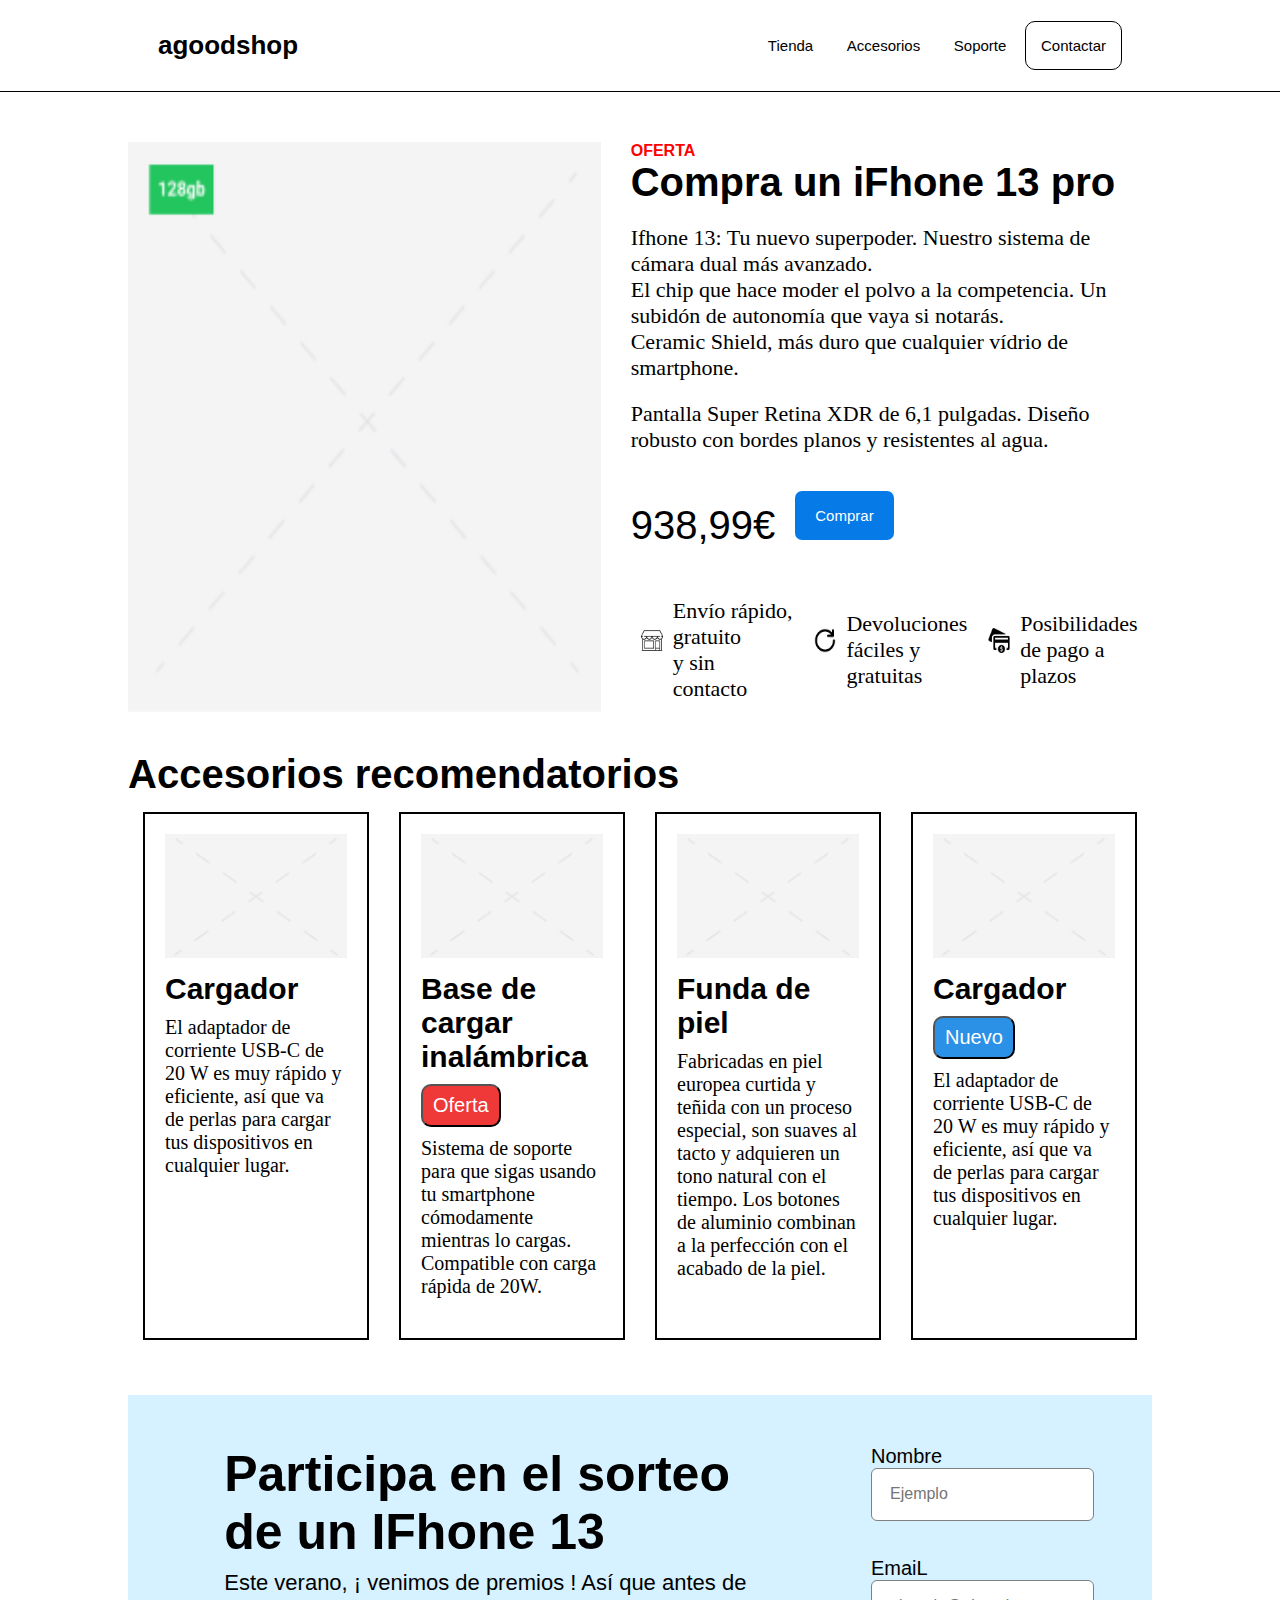
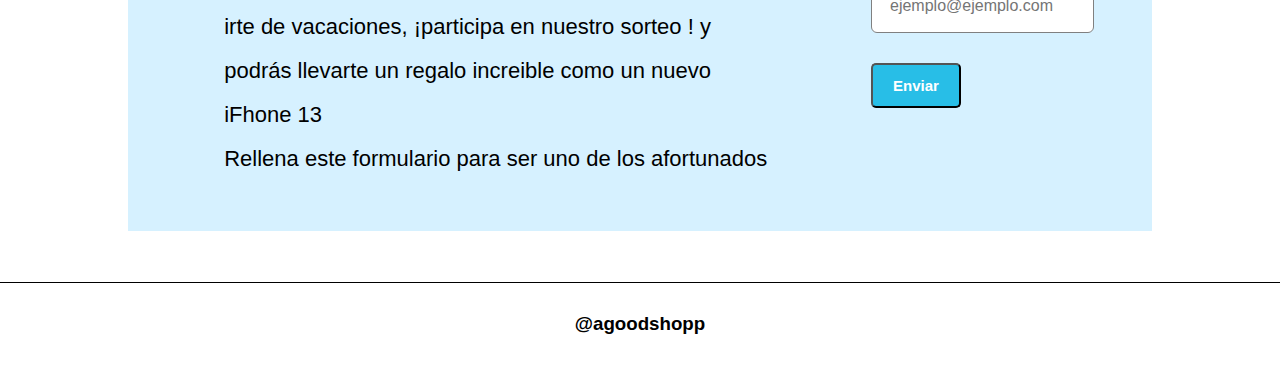
<file: index.html>
<!DOCTYPE html>
<html lang="en">

<head>
    <meta charset="UTF-8">
    <meta name="viewport" content="width=device-width, initial-scale=1.0">
    <title>Document</title>
    <link rel="stylesheet" href="styles.css">


</head>

<body>
    <header class="cabecera" id="cabecera">
        <nav id="cabeceraa">
            <h1>agoodshop</h1>
            <ul class="navegador">
                <a href="">Tienda</a>
                <a href="#articulos">Accesorios</a>
                <a href="">Soporte</a>
                <a href="" class="contacto">Contactar</a>
            </ul>
        </nav>
    </header>
    <article>

        <section class="anuncio-principal">
            <div class="principal">
                <img src="Captura de pantalla 2025-01-31 084945.png" alt="">
                <div class="oferta">
                    <h4>OFERTA</h4>
                    <h1>Compra un iFhone 13 pro</h1>
                    <p id="p-oferta">Ifhone 13: Tu nuevo superpoder. Nuestro sistema de cámara dual más avanzado. <br> El chip que
                        hace moder
                        el polvo a la competencia. Un subidón de autonomía que vaya si notarás.<br> Ceramic Shield, más
                        duro
                        que
                        cualquier vídrio de smartphone.</p>
                    <p id="p-oferta">Pantalla Super Retina XDR de 6,1 pulgadas. Diseño robusto con bordes planos y resistentes al
                        agua.
                    </p>
                    <div class="precio">
                        <p>938,99€</p>
                        <input type="button" value="Comprar" class="comprar">
                    </div>
                    
                    <div class="descrip">
                        <div class="container">
                            <img src="tienda.png" alt="" class="">
                            <p id="p-oferta">Envío rápido, gratuito <br>
                                y sin contacto</p>
                        </div>
                        <div class="container">
                            <img src="recargar.png" alt="">
                            <p id="p-oferta">Devoluciones fáciles y <br>
                                gratuitas</p>
                        </div>
                        <div class="container">
                            <img src="tarjeta-de-credito.png" alt="">
                            <p id="p-oferta">Posibilidades de pago a<br>
                                plazos</p>
                        </div>


                    </div>
                </div>
            </div>

        </section>
        <section id="articulos">
            <h1 class="accesorios-titulo">Accesorios recomendatorios</h1>
            <div class="accesorios">
                <div class="accesorios-partes">
                    <img src="captura2.png" alt="" class="img-accesorios">
                    <h3 class="accesorios-subtitulo">Cargador</h3>
                    <p class="accesorios-p">El adaptador de corriente USB-C de 20 W es muy rápido y eficiente, así que
                        va de perlas para cargar tus dispositivos en cualquier lugar.</p>
                </div>
                <div class="accesorios-partes">
                    <img src="captura2.png" alt="" class="img-accesorios">
                    <h3 class="accesorios-subtitulo">Base de cargar inalámbrica</h3>
                    <input type="button" value="Oferta" class="accesorio-oferta">
                    <p class="accesorios-p">Sistema de soporte para que sigas usando tu smartphone cómodamente mientras
                        lo cargas. Compatible con carga rápida de 20W.</p>
                </div>
                <div class="accesorios-partes">
                    <img src="captura2.png" alt="" class="img-accesorios">
                    <h3 class="accesorios-subtitulo">Funda de piel</h3>
                    <p class="accesorios-p">Fabricadas en piel europea curtida y teñida con un proceso especial, son
                        suaves al tacto y adquieren un tono natural con el tiempo. Los botones de aluminio combinan a la
                        perfección con el acabado de la piel.</p>
                </div>
                <div class="accesorios-partes">
                    <img src="captura2.png" alt="" class="img-accesorios">
                    <h3 class="accesorios-subtitulo">Cargador</h3>
                    <input type="button" value="Nuevo" class="accesorio-nuevo">
                    <p class="accesorios-p">El adaptador de corriente USB-C de 20 W es muy rápido y eficiente, así que
                        va de perlas para cargar tus dispositivos en cualquier lugar.</p>
                </div>
            </div>

        </section>
        <section class="formulario">
            <div class="desc-form">
                <h1 class="form-titulo">Participa en el sorteo de un IFhone 13</h1>
                <p class="form-p">Este verano, ¡ venimos de premios ! Así que antes de irte de vacaciones, ¡participa en
                    nuestro sorteo
                    ! y podrás llevarte un regalo increible como un nuevo iFhone 13 <br>
                    Rellena este formulario para ser uno de los afortunados
                </p>
            </div>
            <div class="formulario-sorteo">
                <form action="">
                    <label for="">Nombre </label>
                    <br>
                    <input type="text" name="" id="" class="input-form" placeholder="Ejemplo">
                    <br><br><br>
                    <label for="">EmaiL </label>
                    <br>
                    <input type="email" name="" id="" class="input-form" placeholder="ejemplo@ejemplo.com">
                    <input type="button" name="" id="" value="Enviar" class="env-form">
                </form>
            </div>
        </section>
    </article>
    <footer>
        <h3>
            @agoodshopp
        </h3>
    </footer>
</body>

</html>
</file>
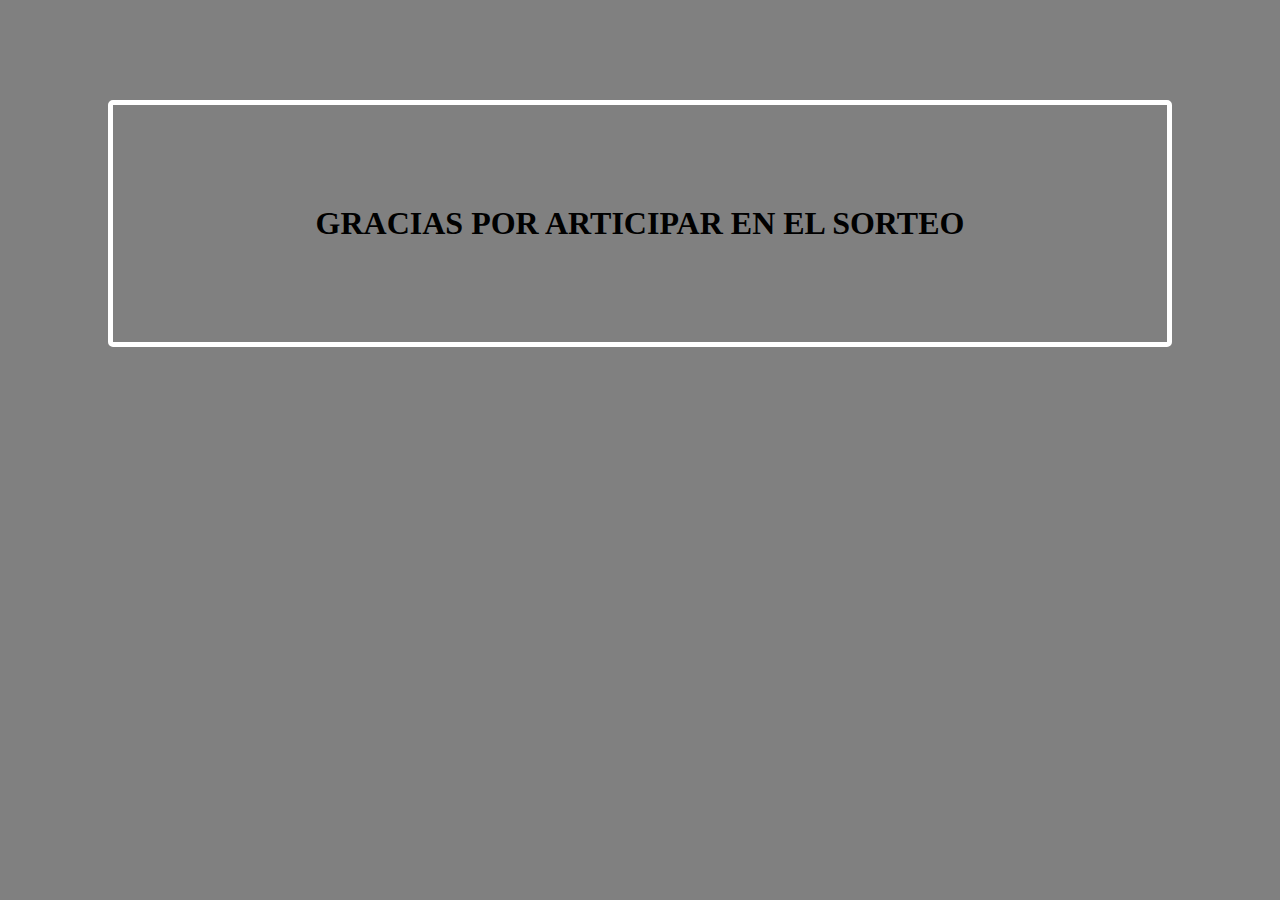
<file: contacto.html>
<!DOCTYPE html>
<html lang="en">
<head>
    <meta charset="UTF-8">
    <meta name="viewport" content="width=device-width, initial-scale=1.0">
    <title>Document</title>
    <link rel="stylesheet" href="styless.css">
</head>
<body>
    <div>
        <h1>GRACIAS POR ARTICIPAR EN EL SORTEO</h1>
    </div>
</body>
</html>
</file>
<file: styles.css>
* {
    margin: 0;
    padding: 0;

}

article {

    margin-left: 10%;
    margin-right: 10%;
}

.cabecera {
    border-bottom: 1px solid black;
}

nav {
    display: flex;
    justify-content: space-between;
    padding: 30px;
    margin-left: 10%;
    margin-right: 10%;
    font-size: 13px;
    font-family: 'Lucida Sans', 'Lucida Sans Regular', 'Lucida Grande', 'Lucida Sans Unicode', Geneva, Verdana, sans-serif;
    align-items: center;

}

.navegador a {
    padding: 15px;
    text-decoration: none;
    color: black;
    font-size: 15px;
    font-family: 'Lucida Sans', 'Lucida Sans Regular', 'Lucida Grande', 'Lucida Sans Unicode', Geneva, Verdana, sans-serif;

}

.contacto {
    border: 1px solid black;
    border-radius: 10px;
}

.principal,
.accesorios {
    margin-top: 50px;
    margin-top: 50px;
    display: flex;
   

}

.principal img {
    width: 800px;

    padding: 0px;
    margin: 0px;
}

.oferta {
    margin-left: 30px;
}

.oferta h4 {
    color: red;
    font-weight: 900;
    font-family: 'Lucida Sans', 'Lucida Sans Regular', 'Lucida Grande', 'Lucida Sans Unicode', Geneva, Verdana, sans-serif;
}

.oferta h1 {
    font-family: 'Lucida Sans', 'Lucida Sans Regular', 'Lucida Grande', 'Lucida Sans Unicode', Geneva, Verdana, sans-serif;
    font-size: 40px;
}

.oferta p {
    margin-top: 20px;
    font-size: 22px;

}

.precio {
    display: flex;
    margin-top: 30px;
    font-family: 'Lucida Sans', 'Lucida Sans Regular', 'Lucida Grande', 'Lucida Sans Unicode', Geneva, Verdana, sans-serif;
    gap: 20px;
    align-items: center;

}

.precio p {
    font-size: 40px;
    font-weight: 500;
}

.precio input {
    font-size: 15px;
    color: white;
    background-color: rgb(6, 122, 230);
    padding: 16px 20px;
    border-radius: 7px;
    border: none;
    cursor: pointer;
    transition: background 0.3s;

}

.comprar:hover {
    background-color: #0056b3;
}

.descrip {
    display: flex;
    margin-top: 20px;
    width: 100%;

}

.descrip img {
    width: 22px;
    height: 25px;
    margin-right: 10px;

}

.container {
    justify-content: center;
    align-items: center;
    display: flex;
    width: 33%;
    margin: 10px;
}

.accesorios {
    margin: 0;


}

.accesorios-titulo {
    font-size: 40px;
    margin-top: 40px;
    font-family: 'Lucida Sans', 'Lucida Sans Regular', 'Lucida Grande', 'Lucida Sans Unicode', Geneva, Verdana, sans-serif;
}

.accesorios-partes {
    border: 2px solid black;
    padding: 20px;
    width: 40%;
    margin: 15px;
}

.img-accesorios {
    width: 100%;
}

.accesorios-subtitulo {
    font-family: 'Lucida Sans', 'Lucida Sans Regular', 'Lucida Grande', 'Lucida Sans Unicode', Geneva, Verdana, sans-serif;
    margin-top: 10px;
    margin-bottom: 10px;
    font-size: 30px;
}

.accesorio-oferta {
    text-align: center;
    font-size: 20px;
    padding: 8px 10px 8px 10px;
    margin-bottom: 10px;
    border-radius: 10px;
    background-color: rgb(239, 56, 56);

    color: white;
}

.accesorio-nuevo {
    text-align: center;
    font-size: 20px;
    padding: 8px 10px 8px 10px;
    margin-bottom: 10px;
    border-radius: 10px;
    background-color: rgb(42, 145, 230);

    color: white;
}

.accesorios-p {
    font-size: 20px;
    margin-bottom: 20px;
    font-weight: 100;
}

.formulario {
    background-color: rgb(214, 241, 255);
    display: flex;
    padding: 50px;
    margin-top: 40px;
    display: flex;
    justify-content: space-around;

}

.formulario-sorteo {
    width: 20%;

}

.desc-form {
    width: 60%;
}

.input-form {
    padding: 18px;
    border-radius: 6px;
    width: 100%;
    border: 1px solid grey;
}

.form-titulo {
    font-size: 50px;

    font-family: 'Lucida Sans', 'Lucida Sans Regular', 'Lucida Grande', 'Lucida Sans Unicode', Geneva, Verdana, sans-serif;
}

.form-p {
    font-size: 22px;
    line-height: 200%;
    font-family: 'Lucida Sans', 'Lucida Sans Regular', 'Lucida Grande', 'Lucida Sans Unicode', Geneva, Verdana, sans-serif;
}

label {
    font-size: 20px;
    font-family: 'Lucida Sans', 'Lucida Sans Regular', 'Lucida Grande', 'Lucida Sans Unicode', Geneva, Verdana, sans-serif;
}

::placeholder {
    font-size: 16px;
    font-family: 'Lucida Sans', 'Lucida Sans Regular', 'Lucida Grande', 'Lucida Sans Unicode', Geneva, Verdana, sans-serif;
}

footer {
    margin-top: 51px;
    padding: 30px;
    border-top: 1px solid black;
    text-align: center;

    font-family: 'Lucida Sans', 'Lucida Sans Regular', 'Lucida Grande', 'Lucida Sans Unicode', Geneva, Verdana, sans-serif;

}

.env-form {
    margin-top: 30px;
    padding: 12px 20px;
    background-color: rgb(40, 190, 231);
    border-radius: 5px;
    color: white;
    font-size: 15px;
    font-family: 'Lucida Sans', 'Lucida Sans Regular', 'Lucida Grande', 'Lucida Sans Unicode', Geneva, Verdana, sans-serif;
    font-weight: 600;
}

@media (max-width: 720px) {
    * {
      
        margin: 0;
        padding: 0;
    }

    h1 {
        margin-bottom: 10px;
    }
    
article {

    margin-left: 10%;
    margin-right: 10%;
}

    #cabeceraa {
        display: flex;
        flex-direction: column;
        text-align: center;
        padding: 10px;
    }

    ul {
        display: flex;

    }
    .principal,
    .accesorios {
        margin-top: 50px;
        margin-top: 50px;
        display: flex;
        flex-direction: column;
        text-align: justify;
        align-items: center;

    }
    .principal img {
        
        width: 350px;
        padding: 0px;
        margin: 0px;
    }
    .descrip {
        
        display: flex;
        flex-direction: column;
        margin-top: 20px;
        align-items: center;
       
       
    
    }
    .container {
        text-align: center;
        width: 100%;
        margin: px;
    }
    .descrip img {
        width: 22px;
        height: 25px;
        margin-right: 10px;
        
    
    }
    .oferta {
        margin-left: 0px;
    }
    .oferta h4 {
        text-align: center;
        color: red;
        font-weight: 900;
        font-family: 'Lucida Sans', 'Lucida Sans Regular', 'Lucida Grande', 'Lucida Sans Unicode', Geneva, Verdana, sans-serif;
    }
    .accesorios-titulo {
        text-align: center;
        font-size: 30px;
        margin-top: 40px;
        font-family: 'Lucida Sans', 'Lucida Sans Regular', 'Lucida Grande', 'Lucida Sans Unicode', Geneva, Verdana, sans-serif;
    }
    .accesorios-partes {
        text-align: center;
        border: 2px solid black;
        padding: 20px;
        width: 100%;
        margin: 15px;
    }
    .accesorios {
        margin: 0;
        display: flex;
        align-items: center;
    
    }
    #p-oferta{
        font-size: 20px;
    }
    .oferta h4 {
        margin-top: 10px;
    }
    .precio {
        display: flex;
        margin-top: 30px;
        font-family: 'Lucida Sans', 'Lucida Sans Regular', 'Lucida Grande', 'Lucida Sans Unicode', Geneva, Verdana, sans-serif;
        gap: 20px;
        align-items: center;
    
    }
    .precio input {
        font-size: 20px;
        color: white;
        background-color: rgb(6, 122, 230);
        padding: 16px 20px;
        border-radius: 7px;
        border: none;
        cursor: pointer;
       
    
    }
    .formulario {
        background-color: rgb(214, 241, 255);
       
        
        margin-top: 40px;
        display: flex;
        flex-direction: column;
    
    }
    .formulario-sorteo {
        width: 100%;
    
    }
    
    .desc-form {
        width: 100%;
        padding: 0;
    }
    
    .input-form {
        padding: 18px;
        border-radius: 6px;
        width: 100%;
        border: 1px solid grey;
    }
    
    .form-titulo {
        text-align: center;
        font-size: 30px;
    
        font-family: 'Lucida Sans', 'Lucida Sans Regular', 'Lucida Grande', 'Lucida Sans Unicode', Geneva, Verdana, sans-serif;
    }
    
    .form-p {
        font-size: 20px;
        line-height: 200%;
        font-family: 'Lucida Sans', 'Lucida Sans Regular', 'Lucida Grande', 'Lucida Sans Unicode', Geneva, Verdana, sans-serif;
    }
    
    label {
        margin-top: 20px;
        font-size: 18px;
        font-family: 'Lucida Sans', 'Lucida Sans Regular', 'Lucida Grande', 'Lucida Sans Unicode', Geneva, Verdana, sans-serif;
    }
    .env-form {
        display:flow-root;
    }.env-form {
        display:flow-root;
    }
}
</file>
<file: styless.css>
*{
    background-color: grey;
}
div{
    text-align: center;
    margin: 100px;
    background-color:  gray;
    border-radius:5px ;
    border: 5px solid white;
}
h1{
   margin: 100px;
}
</file>
